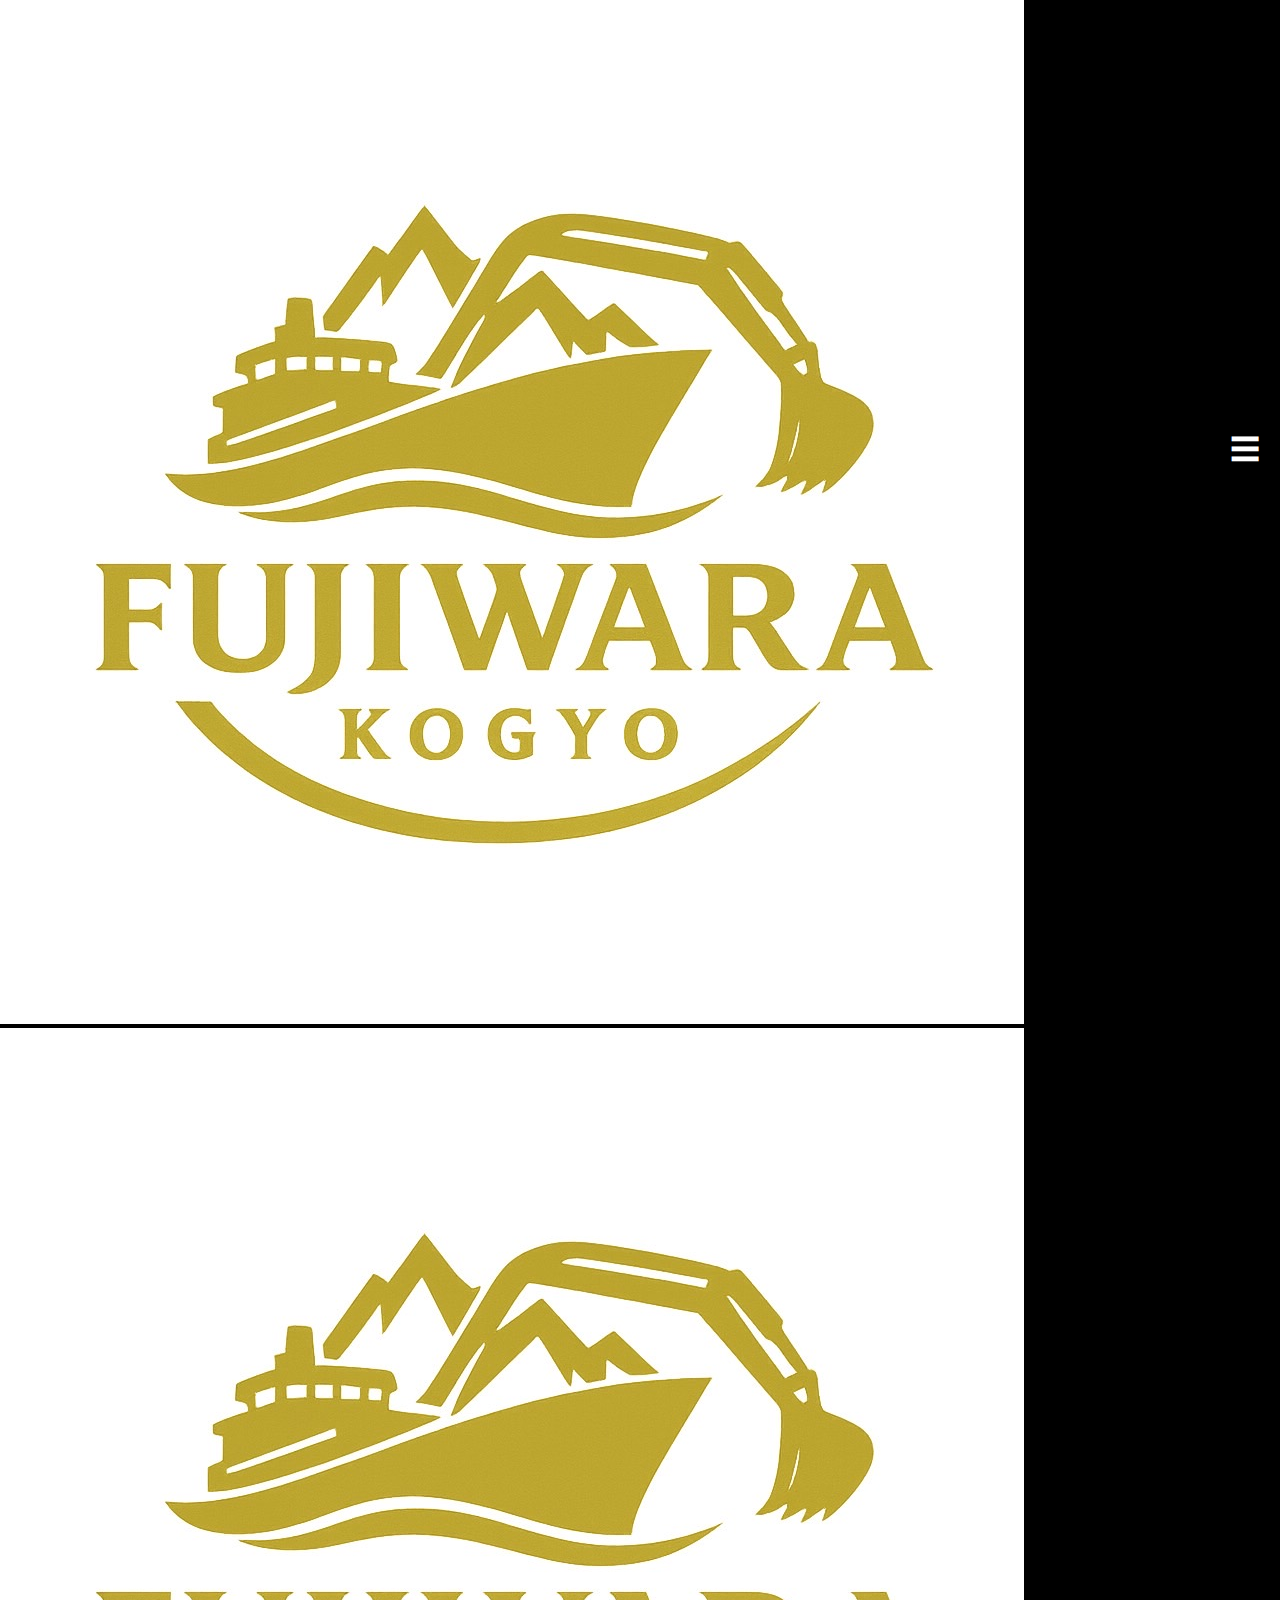
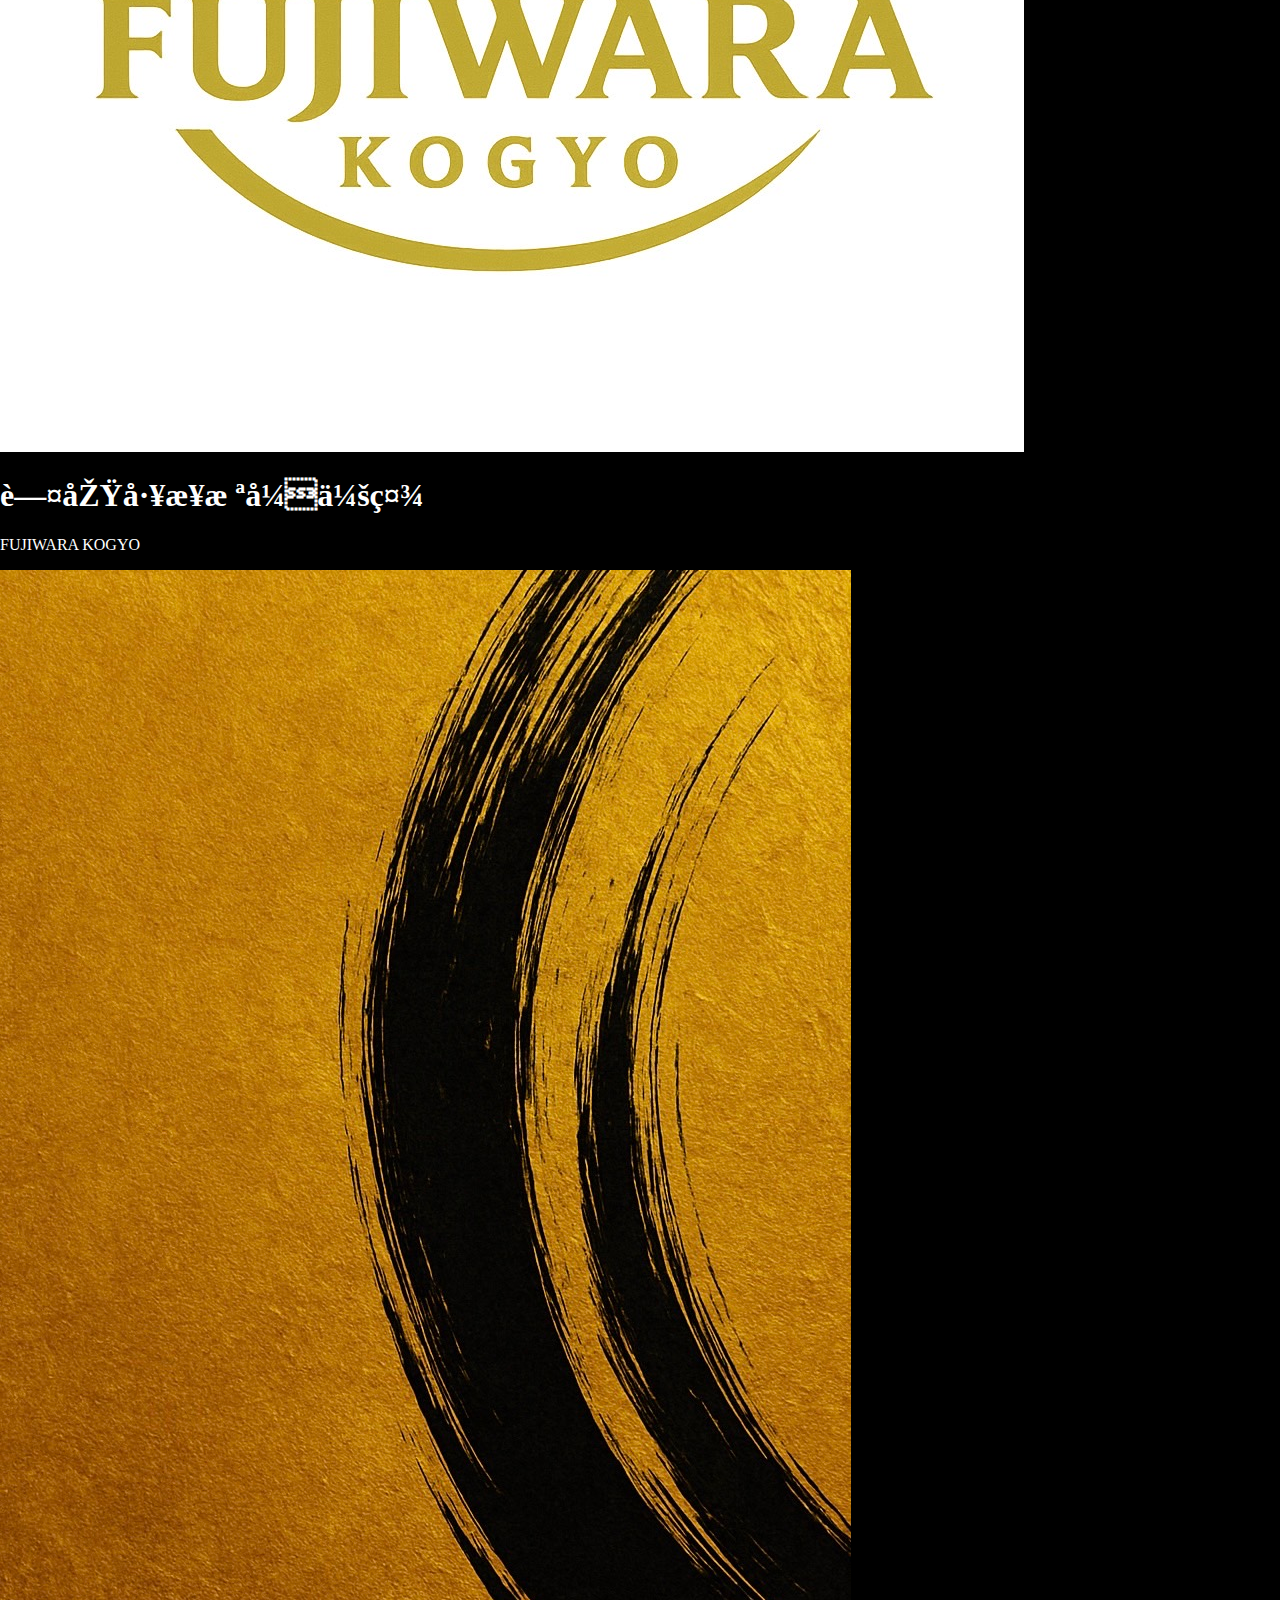
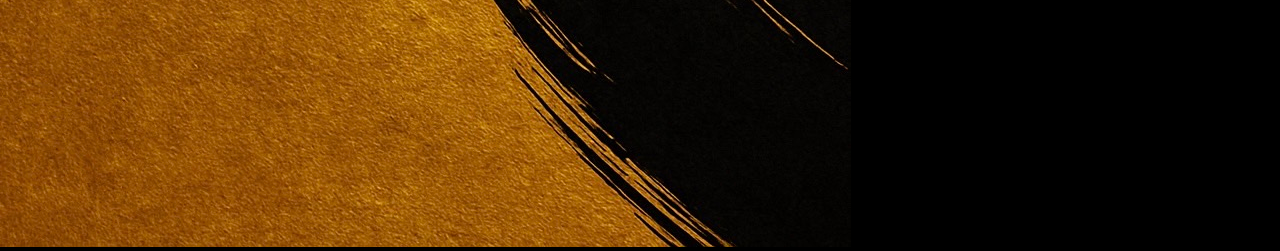
<file: index.html>
<!DOCTYPE html>
<html lang="ja">
<head>
    <link href="https://fonts.googleapis.com/css2?family=Oswald&family=Z

    <meta charset="UTF-8" />
    <meta name="viewport" content="width=device-width, initial-scale=1.0"/>
    <title>藤原工業株式会社 | 足場・土木・仮設工事</title>
    <link rel="stylesheet" href="style.css" />
    <link href="https://fonts.googleapis.com/css2?family=Zen+Old+Mincho&display=swap" rel="stylesheet">
</head>

<body>
    <!-- スプラッシュ -->
   <div class="splash">
    <img src="images/main.jpg" class="logo" alt="FUJIWARA KOGYO ロゴ">
</div>


    <!-- ヘッダー -->
 <header class="header">
    <img src="images/main.jpg" alt="ロゴ" class="logo" />
    <div class="header-text">
        <h1 class="company-name">藤原工業株式会社</h1>
        <p class="company-subtitle">FUJIWARA KOGYO</p>
    </div>
    <div class="menu-icon">&#9776;</div>
</header>
  

    <!-- ヒーロー背景 -->
    <section class="hero">
    <img src="images/S__14016530_0.jpg" alt="背景画像" class="hero-image">

</body>

</html>
</file>
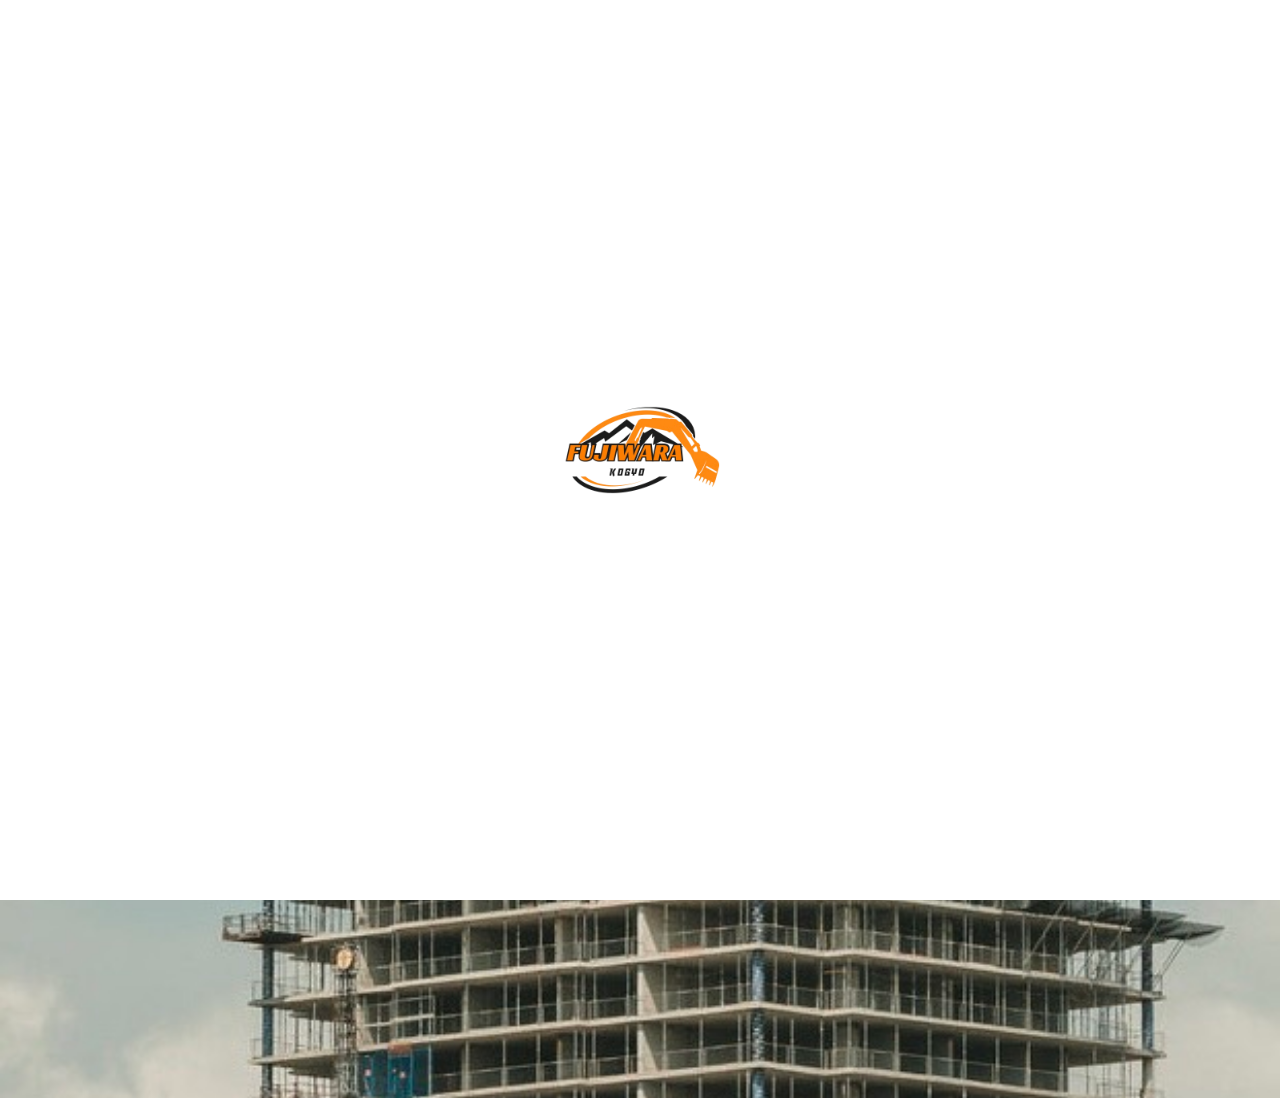
<file: 新しいフォルダー (2)/index.html>
<!DOCTYPE html>
<html lang="ja">
<head>
  <meta charset="UTF-8">
  <meta name="viewport" content="width=device-width, initial-scale=1.0">
  <title>藤原工業株式会社｜足場・土木・仮設工事</title>
  <link rel="stylesheet" href="style.css">
</head>
<body>
  <!-- スプラッシュ画面 -->
  <div id="splash">
    <img src="images/084950B1-4C0B-4A1F-AE28-3B3780B087FD.png" alt="藤原工業ロゴ" class="logo">
  </div>

  <!-- ロゴ表示後の各セクション -->
  <header>
    <h1 class="kanji-title">藤原工業株式会社</h1>
    <p class="tagline">信頼と実績で未来を築く</p>
    <nav>
      <ul>
        <li><a href="#">事業内容</a></li>
        <li><a href="#">施工実績</a></li>
        <li><a href="#">会社概要</a></li>
        <li><a href="#">採用情報</a></li>
        <li><a href="#">お問い合わせ</a></li>
      </ul>
    </nav>
  </header>

  <section id="hero">
    <div class="hero-overlay">
      <h2 class="subtitle">FUJIWARA KOGYO</h2>
    </div>
  </section>
</body>
</html>
</file>
<file: style.css>
/* --- 共通設定 --- */
body {
  margin: 0;
  font-family: "Yu Mincho", "Hiragino Mincho ProN", serif;
  background-color: black;
  color: white;
}

.splash-screen {
  background-color: black;
  height: 100vh;
  width: 100vw;
  display: flex;
  justify-content: center;
  align-items: center;
  z-index: 9999;
  position: fixed;
  top: 0;
  left: 0;
}

.splash-screen .logo {
  width: 200px;
  height: auto;
}

#main-content {
  display: none;
}

header.navbar {
  position: fixed;
  top: 0;
  width: 100%;
  background-color: black;
  display: flex;
  justify-content: space-between;
  align-items: center;
  z-index: 1000;
  padding: 10px 15px;
  height: 60px;
}

.header-logo {
  height: 40px;
  width: auto;
}

.navbar-center {
  flex: 1;
  text-align: center;
}

.site-title {
  font-size: 18px;
  font-weight: bold;
  color: white;
  white-space: nowrap;
}

.navbar-right {
  position: relative;
}


/* メニュー初期非表示 */
#menu-toggle {
  display: none;
}

.menu {
  display: none;
  position: absolute;
  top: 60px;
  right: 10px;
  background-color: black;
  border: 1px solid white;
  list-style: none;
  padding: 10px 0;
  z-index: 9999;
}

.menu li {
  padding: 10px 20px;
}

.menu li a {
  color: white;
  text-decoration: none;
}

/* 三本線クリック時に表示 */
#menu-toggle:checked ~ .menu {
  display: block;
}

/* 動画セクション調整 */
.video-section {
  width: 100%;
  margin-top: 60px;
  overflow: hidden;
}

.video-section video {
  width: 100%;
  height: auto;
  display: block;
  object-fit: cover;
}

/* --- スマホ調整 --- */
@media (max-width: 767px) {
  .menu {
    width: 80%;
    right: 10%;
  }

  .site-title {
    font-size: 16px;
  }

  .header-logo {
    height: 30px;
  }

  .menu-icon {
    right: 30px;
  }
}

/* --- PC用メニュー制御 --- */
@media (min-width: 768px) {
  .menu {
    display: none;
  }


  .menu-icon {
    display: block;
  }
}
/* ===== 三本線の位置調整・スマホメニュー対応 ===== */

/* 共通調整 */
.menu-icon {
  position: absolute;
  right: 35px; /* ← 中央寄りに調整 */
  top: 50%;
  transform: translateY(-50%);
  font-size: 30px;
  color: white;
  cursor: pointer;
  z-index: 1001;
}



#menu-toggle:checked ~ .menu {
  display: block;
}

/* メニュー初期非表示 */
.menu {
  display: none;
  position: absolute;
  top: 60px;
  right: 30px;
  background-color: black;
  border: 1px solid white;
  list-style: none;
  padding: 10px 0;
  z-index: 9999;
}

.menu li {
  padding: 10px 20px;
}

.menu li a {
  color: white;
  text-decoration: none;
}

/* モバイル調整 */
@media (max-width: 767px) {
  .menu {
    width: 80%;
    right: 10%;
  }

  .site-title {
    font-size: 16px;
  }

  .header-logo {
    height: 30px;
  }

  .menu-icon {
    right: 35px; /* ← スマホでも中央寄りに */
  }
}
/* --- 共通（三本線の位置） --- */
.menu-icon {
  position: absolute;
  right: 25px; /* ← PCでもスマホでも中央寄り */
  top: 50%;
  transform: translateY(-50%);
  font-size: 30px;
  color: white;
  cursor: pointer;
  z-index: 1001;
}

/* --- スマホメニュー開閉制御 --- */
#menu-toggle {
  display: none;
}

#menu-toggle:checked ~ .menu {
  display: block;
}

/* --- メニュー本体 --- */
.menu {
  display: none;
  position: absolute;
  top: 60px;
  right: 55px;
  background-color: black;
  border: 1px solid white;
  list-style: none;
  padding: 10px 0;
  z-index: 9999;
}

.menu li {
  padding: 10px 20px;
}

.menu li a {
  color: white;
  text-decoration: none;
}

/* --- スマホ用調整 --- */
@media (max-width: 767px) {
  .menu-icon {
    right: 35px;
  }

  .menu {
    width: 80%;
    right: 35%;
  }
}
.menu {
  display: none;
  position: absolute;
  top: 60px;
  right: 35px;
  background-color: black;
  padding: 15px;
  z-index: 999;
  flex-direction: column;
  text-align: left;
  writing-mode: horizontal-tb; /* これで横書きに */
}

.menu a {
  display: block;
  color: white;
  margin: 10px 0;
  text-decoration: none;
  writing-mode: horizontal-tb; /* 念のため各リンクにも */
}
/* ===== メニュー書き直し ===== */
.menu {
  display: none;
  position: absolute;
  top: 60px;
  right: 20px; /* ← PC＆スマホ共通で右から20pxに統一 */
  background-color: black;
  border: 1px solid white;
  list-style: none;
  padding: 10px 20px;
  z-index: 9999;
  flex-direction: column;
  text-align: left;
  writing-mode: horizontal-tb !important; /* ← 強制横書き */
}

.menu li {
  padding: 10px 0;
}

.menu li a {
  color: white;
  text-decoration: none;
  display: block;
  writing-mode: horizontal-tb !important;
}

/* 表示制御 */
#menu-toggle {
  display: none;
}

#menu-toggle:checked ~ .menu {
  display: block;
}

/* 三本線の位置調整 */
.menu-icon {
  position: absolute;
  right: 20px;
  top: 50%;
  transform: translateY(-50%);
  font-size: 30px;
  color: white;
  cursor: pointer;
  z-index: 1001;
}
</file>
<file: 新しいフォルダー (2)/style.css>
/* 初期設定 */
* {
  margin: 0;
  padding: 0;
  box-sizing: border-box;
}
body {
  font-family: 'Yu Gothic', sans-serif;
  background-color: #f4f4f4;
  color: #333;
  line-height: 1.6;
  overflow-x: hidden;
}

/* スプラッシュ */
#splash {
  position: fixed;
  top: 0;
  left: 0;
  width: 100%;
  height: 100%;
  background-color: #fff;
  display: flex;
  align-items: center;
  justify-content: center;
  z-index: 9999;
  animation: fadeOut 2s ease 2s forwards;
}

#splash .logo {
  width: 200px;
  height: auto;
}

@keyframes fadeOut {
  to {
    opacity: 0;
    visibility: hidden;
  }
}

/* ヒーローセクション */
#hero {
  background: url('images/S__13852677.jpg') no-repeat center center / cover;
  height: 100vh;
  position: relative;
  display: flex;
  align-items: center;
  justify-content: center;
  flex-direction: column;
  text-align: center;
  color: white;
}

#hero img.logo {
  width: 180px;
  margin-bottom: 20px;
}

#hero h1 {
  font-size: 3rem;
  font-family: 'serif';
  letter-spacing: 2px;
  margin: 0;
}

#hero .sub-logo {
  font-size: 1.2rem;
  letter-spacing: 3px;
  color: #f0f0f0;
  margin-top: 10px;
}

/* スクロールアニメーション（準備） */
.fade-in {
  opacity: 0;
  transform: translateY(30px);
  transition: all 1s ease;
}

.fade-in.active {
  opacity: 1;
  transform: translateY(0);
}
/* ===== 基本設定 ===== */
body {
  margin: 0;
  font-family: 'Yu Gothic', sans-serif;
  background-color: #f4f4f4;
  color: #333;
  line-height: 1.6;
}

/* ===== スプラッシュ ===== */
#splash {
  background-color: #fff;
  position: fixed;
  top: 0;
  left: 0;
  width: 100%;
  height: 100%;
  z-index: 9999;
  display: flex;
  justify-content: center;
  align-items: center;
  animation: fadeOut 2s ease 2s forwards;
}

.logo {
  width: 200px;
  height: auto;
}

@keyframes fadeOut {
  to {
    opacity: 0;
    visibility: hidden;
  }
}

/* ===== ヒーローセクション ===== */
#hero {
  background: url("images/S__13852677.jpg") no-repeat center center/cover;
  height: 100vh;
  position: relative;
  display: flex;
  justify-content: center;
  align-items: center;
  text-align: center;
  color: white;
}

.hero-overlay {
  background-color: rgba(0, 0, 0, 0.4);
  padding: 40px;
  border-radius: 10px;
  animation: fadeIn 2s ease-in-out;
}

.hero-logo {
  width: 200px;
  height: auto;
  margin-bottom: 10px;
}

.hero-kanji {
  font-size: 3rem;
  font-family: 'HGP行書体', serif;
  margin: 0;
}

.hero-sub {
  font-size: 1.5rem;
  letter-spacing: 2px;
  margin-top: 10px;
}

@keyframes fadeIn {
  from {
    opacity: 0;
    transform: translateY(20px);
  }
  to {
    opacity: 1;
    transform: translateY(0);
  }
}
/* フォント適用（Google Fonts） */
@import url('https://fonts.googleapis.com/css2?family=Shippori+Mincho+B1&display=swap');

body {
  margin: 0;
  font-family: 'Yu Gothic', sans-serif;
  background-color: #f4f4f4;
  color: #333;
  line-height: 1.6;
}

/* スプラッシュ画面 */
#splash {
  background-color: #fff;
  position: fixed;
  top: 0;
  left: 0;
  width: 100%;
  height: 100%;
  z-index: 9999;
  display: flex;
  justify-content: center;
  align-items: center;
  animation: fadeOut 2s ease 2s forwards;
}

.logo {
  width: 200px;
  height: auto;
}

@keyframes fadeOut {
  to {
    opacity: 0;
    visibility: hidden;
  }
}

/* ヒーローセクション（背景＋ロゴ・テキスト） */
#hero {
  background: url('images/S__13852677.jpg') no-repeat center center/cover;
  height: 100vh;
  display: flex;
  justify-content: center;
  align-items: center;
  position: relative;
  text-align: center;
}

.hero-overlay {
  color: white;
  animation: fadeIn 2s ease-out forwards;
  opacity: 0;
}

.hero-logo {
  width: 250px;
  height: auto;
  margin-bottom: 20px;
}

/* 習字風フォントで中央に */
.kanji-title {
  font-size: 3rem;
  font-family: 'Shippori Mincho B1', serif;
  margin: 10px 0;
}

.sub-logo {
  font-size: 1.2rem;
  letter-spacing: 2px;
  color: #ddd;
}

/* フェードイン用アニメーション */
@keyframes fadeIn {
  to {
    opacity: 1;
  }
}
/* ========== リセットと基本設定 ========== */
body {
  margin: 0;
  font-family: 'Kaisei Decol', serif;
  color: #333;
  line-height: 1.6;
  background-color: #f4f4f4;
}

/* ========== ファーストビューのヒーローセクション ========== */
#hero {
  background: url('images/S__13852677.jpg') no-repeat center center/cover;
  height: 100vh;
  display: flex;
  flex-direction: column;
  align-items: center;
  justify-content: center;
  text-align: center;
  position: relative;
  z-index: 1;
}

#hero img {
  width: 250px;
  max-width: 80%;
  height: auto;
  margin-bottom: 20px;
}

#hero .company-name {
  font-size: 2.5rem;
  color: white;
  margin: 10px 0;
  font-weight: bold;
}

#hero .romaji {
  font-size: 1.2rem;
  color: #ddd;
  letter-spacing: 4px;
}

/* ========== アニメーション（フェードイン） ========== */
.fade-in {
  opacity: 0;
  transform: translateY(30px);
  animation: fadeInUp 1.2s ease-out forwards;
}

@keyframes fadeInUp {
  to {
    opacity: 1;
    transform: translateY(0);
  }
}

/* ========== レスポンシブ対応 ========== */
@media screen and (max-width: 768px) {
  #hero img {
    width: 180px;
  }
  #hero .company-name {
    font-size: 1.8rem;
  }
  #hero .romaji {
    font-size: 1rem;
  }
}

/* スクロールで表示用に共通 fade-in クラス */
.scroll-fade {
  opacity: 0;
  transform: translateY(40px);
  transition: opacity 1s ease-out, transform 1s ease-out;
}
.scroll-fade.show {
  opacity: 1;
  transform: translateY(0);
}
body {
  margin: 0;
  font-family: 'Yu Gothic', sans-serif;
  background-color: #f4f4f4;
  color: #333;
  line-height: 1.6;
}

header {
  background: #222;
  color: white;
  padding: 20px;
  text-align: center;
}

header .tagline {
  font-size: 1rem;
  color: #ccc;
}

nav ul {
  list-style: none;
  padding: 0;
  display: flex;
  justify-content: center;
  flex-wrap: wrap;
  margin: 10px 0 0 0;
}

nav ul li {
  margin: 0 15px;
}

nav ul li a {
  color: #ccc;
  text-decoration: none;
  font-weight: bold;
}

.hero {
  background: #fff;
  padding: 40px 20px;
  text-align: center;
}

.hero h2 {
  font-size: 1.5em;
  margin-bottom: 10px;
}

.service {
  background: #e6e6e6;
  padding: 30px 20px;
}

.service h3 {
  margin-top: 0;
  text-align: center;
}

footer {
  background: #222;
  color: white;
  text-align: center;
  padding: 10px;
  font-size: 0.8rem;
}

#splash {
  background-color: #fff;
  position: fixed;
  top: 0;
  left: 0;
  width: 100%;
  height: 100%;
  z-index: 9999;
  display: flex;
  justify-content: center;
  align-items: center;
  animation: fadeOut 2s ease 2s forwards;
}

.logo {
  width: 260px; /* ロゴを大きめに */
  height: auto;
  background: none; /* 背景の黒枠を無効化 */
}

@keyframes fadeOut {
  to {
    opacity: 0;
    visibility: hidden;
  }
}

#hero {
  background: url("images/S__13852677.jpg") no-repeat center center/cover;
  height: 100vh;
  display: flex;
  flex-direction: column;
  align-items: center;
  justify-content: center;
  text-align: center;
  color: white;
  position: relative;
}

#hero h1 {
  font-family: "Kaisei Decol", serif; /* 習字風フォント */
  font-size: 3.5rem;
  margin: 10px 0;
}

#hero .sub-logo {
  font-family: "Cinzel", serif; /* ローマ字に合うおしゃれなフォント */
  font-size: 1.2rem;
  letter-spacing: 2px;
  color: #ccc;
}

#vision {
  background: #fff;
  padding: 100px 20px;
}

#goal {
  background: #f5f5f5;
  padding: 100px 20px;
}
</file>
